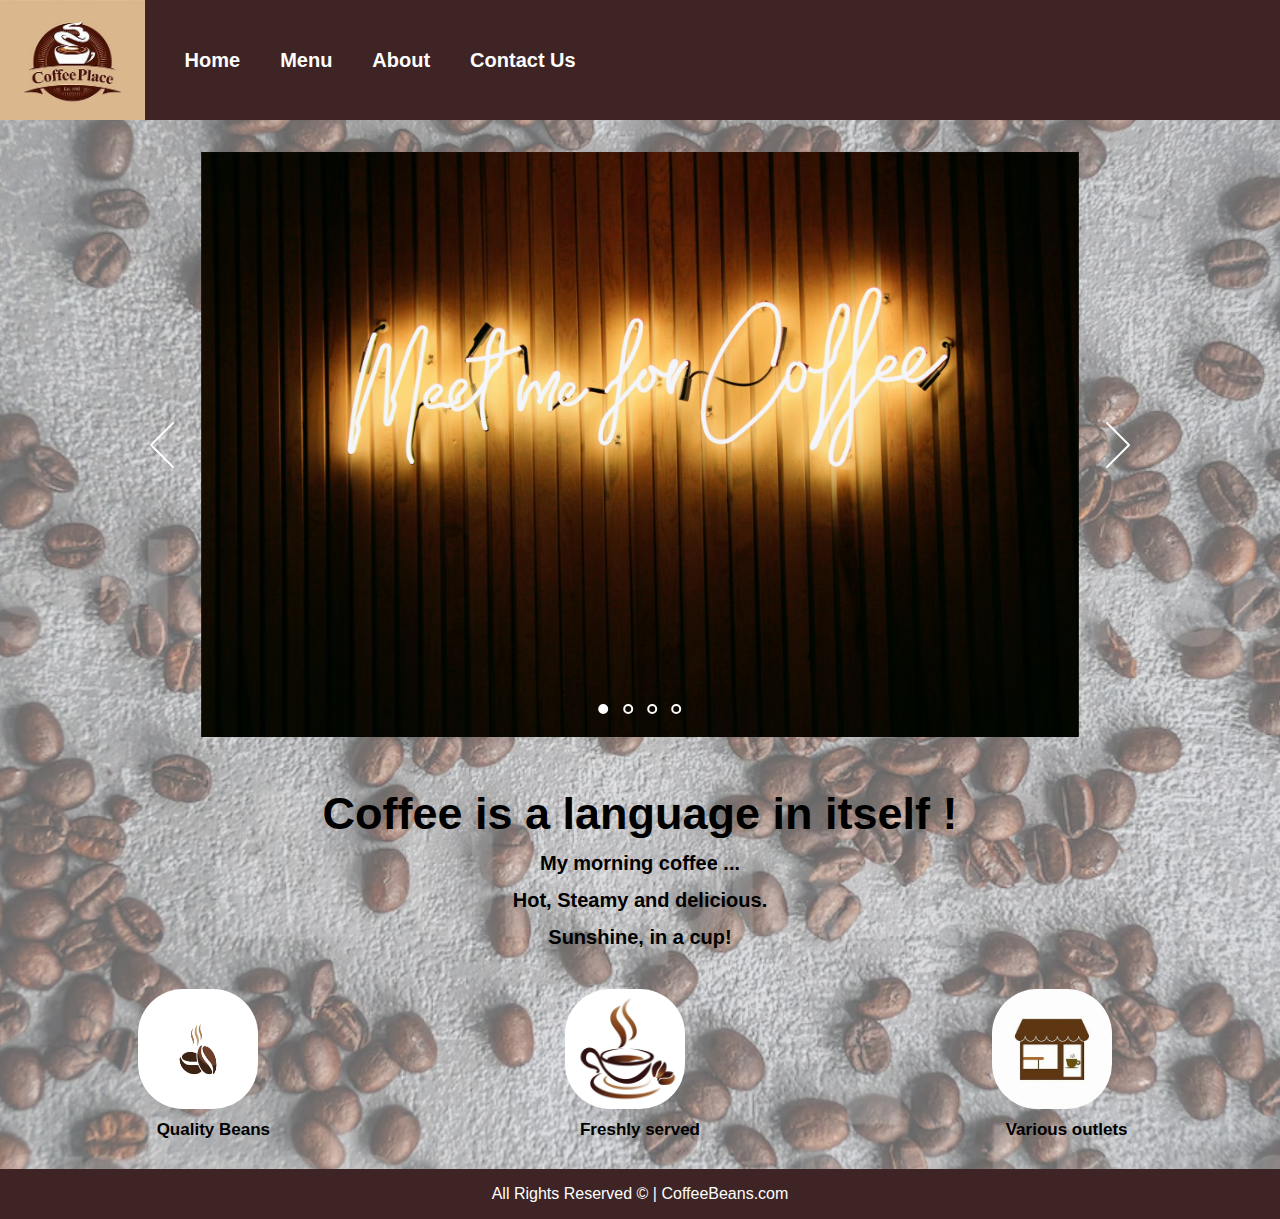
<file: index.html>
<html lang="en">
<head>
    <meta charset="UTF-8">
    <meta http-equiv="X-UA-Compatible" content="IE=edge">
    <meta name="viewport" content="width=device-width, initial-scale=1.0">
    <title>Welcome to the World of Coffee</title>
    <link rel="stylesheet" href="/css/index.css">
    <link rel="stylesheet" href="css/reset.css"> <!-- CSS reset -->
	<link rel="stylesheet" href="css/style.css"> <!-- Resource style -->
	<script src="js/modernizr.js"></script> <!-- Modernizr -->
  	
</head>
<body>
    <nav id="navbar">
        <div id="logo">
            <img src="/img/logo.jpg" alt="">
        </div>
        <ul class="navbar">
            <li><a href="/index.html">Home</a></li>
            <li><a href="/menu.html" target="_blank">Menu</a></li>
            <li><a href="/about.html" target="_blank">About</a></li>
            <li><a href="/contact.html" target="_blank">Contact Us</a></li>
        </ul>
    </nav>
    <section id="slider">
        <div class="cd-slider-wrapper">
            <ul class="cd-slider" data-step1="M1402,800h-2V0h1c0.6,0,1,0.4,1,1V800z" data-step2="M1400,800H379L771.2,0H1399c0.6,0,1,0.4,1,1V800z" data-step3="M1400,800H0V0h1399c0.6,0,1,0.4,1,1V800z" data-step4="M-2,800h2V0h-1c-0.6,0-1,0.4-1,1V800z" data-step5="M0,800h1021L628.8,0L1,0C0.4,0,0,0.4,0,1L0,800z" data-step6="M0,800h1400V0L1,0C0.4,0,0,0.4,0,1L0,800z">
                <li class="visible">
                    <div class="cd-svg-wrapper">
                        <svg viewBox="0 0 1400 800">
                            <title>Aimated SVG</title>
                            <defs>
                                <clipPath id="cd-image-1">
                                    <path id="cd-changing-path-1" d="M1400,800H0V0h1399c0.6,0,1,0.4,1,1V800z"/>
                                </clipPath>
                            </defs>
                            
                            <image height='800px' width="1400px" clip-path="url(#cd-image-1)" xlink:href="img/sliderr6.avif"></image>
                        </svg>
                    </div> <!-- .cd-svg-wrapper -->
                </li>
    
                <li>
                    <div class="cd-svg-wrapper">
                        <svg viewBox="0 0 1400 800">
                            <title>Aimated SVG</title>
                            <defs>
                                <clipPath id="cd-image-2">
                                    <path id="cd-changing-path-2" d="M1400,800H0V0h1399c0.6,0,1,0.4,1,1V800z"/>
                                </clipPath>
                            </defs>
                            
                            <image height='800px' width="1400px" clip-path="url(#cd-image-2)" xlink:href="img/sliderr5.avif"></image>
                        </svg>
                    </div> <!-- .cd-svg-wrapper -->
                </li>
    
                <li>
                    <div class="cd-svg-wrapper">
                        <svg viewBox="0 0 1400 800">
                            <title>Aimated SVG</title>
                            <defs>
                                <clipPath id="cd-image-3">
                                    <path id="cd-changing-path-3" d="M1400,800H0V0h1399c0.6,0,1,0.4,1,1V800z"/>
                                </clipPath>
                            </defs>
                            
                            <image height='800px' width="1400px" clip-path="url(#cd-image-3)" xlink:href="img/sliderr3.avif"></image>
                        </svg>
                    </div> <!-- .cd-svg-wrapper -->
                </li>
    
                <li>
                    <div class="cd-svg-wrapper">
                        <svg viewBox="0 0 1400 800">
                            <title>Aimated SVG</title>
                            <defs>
                                <clipPath id="cd-image-4">
                                    <path id="cd-changing-path-4" d="M1400,800H0V0h1399c0.6,0,1,0.4,1,1V800z"/>
                                </clipPath>
                            </defs>
                            
                            <image height='800px' width="1400px" clip-path="url(#cd-image-4)" xlink:href="img/sliderrr1.avif"></image>
                        </svg>
                    </div> <!-- .cd-svg-wrapper -->
                </li>
                
            </ul> <!-- .cd-slider -->
    
            <ul class="cd-slider-navigation">
                <li><a href="#0" class="next-slide">Next</a></li>
                <li><a href="#0" class="prev-slide">Prev</a></li>
            </ul> <!-- .cd-slider-navigation -->
    
            <ol class="cd-slider-controls">
                <li class="selected"><a href="#0"><em>Item 1</em></a></li>
                <li><a href="#0"><em>Item 2</em></a></li>
                <li><a href="#0"><em>Item 3</em></a></li>
                <li><a href="#0"><em>Item 4</em></a></li>
            </ol> <!-- .cd-slider-controls -->
        </div> <!-- .cd-slider-wrapper -->
    <script src="js/jquery-2.1.4.js"></script>
    <script src="js/jquery.mobile.custom.min.js"></script>
    <script src="js/snap.svg-min.js"></script>
    <script src="js/main.js"></script> <!-- Resource jQuery -->
    </section>
    <section id="both">

        <div id="content">
            <h1>Coffee is a language in itself !</h1>
            
            <p>
               My morning coffee ...
            </p>
            <p>
                Hot, Steamy and delicious.
            </p>
            <p>
                Sunshine, in a cup!
            </p>

        </div>

        <div id="box">
            <div class="container"><img src="/img/icon1.jpg" alt=""><h2>Quality Beans</h2></div>
            <div class="container"><img src="/img/icon2.jpg" alt=""><h2>Freshly served</h2></div>
            <div class="container"><img src="/img/icon3.jpg" alt=""><h2>Various outlets</h2></div>
        </div>
        <footer>
            <p>
            All Rights Reserved &copy; | CoffeeBeans.com
            </p>
        </footer>
    </section>
</body>
</html>
</file>
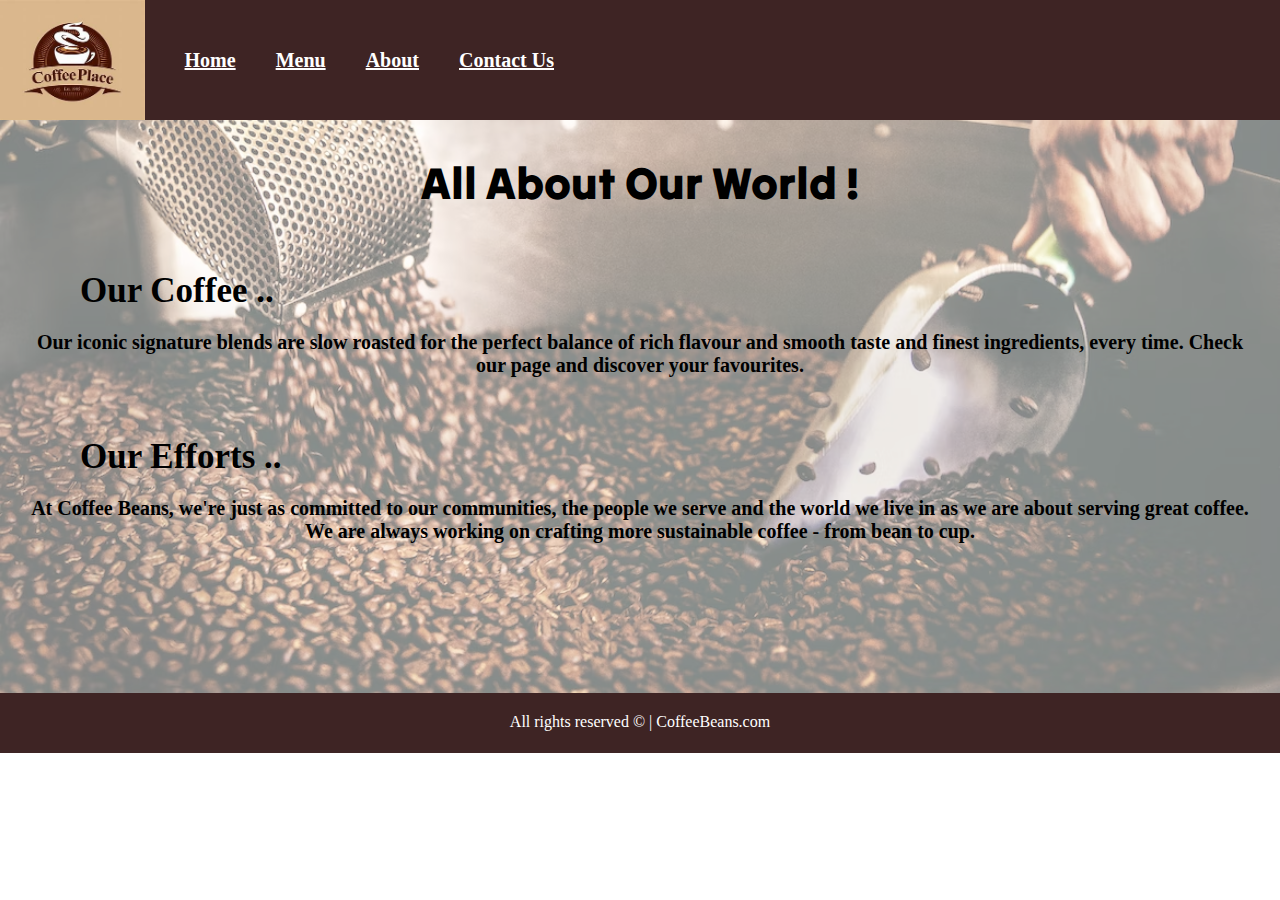
<file: about.html>
<html lang="en">
<head>
    <meta charset="UTF-8">
    <meta http-equiv="X-UA-Compatible" content="IE=edge">
    <meta name="viewport" content="width=device-width, initial-scale=1.0">
    <title>All about US</title>
    <link rel="stylesheet" href="/css/about.css">
    <link rel="preconnect" href="https://fonts.googleapis.com">
    <link rel="preconnect" href="https://fonts.gstatic.com" crossorigin>
    <link href="https://fonts.googleapis.com/css2?family=Tilt+Warp&display=swap" rel="stylesheet">
</head>
<body>
    <nav id="navbar">
        <div id="logo">
            <img src="/img/logo.jpg" alt="">
        </div>
        <ul class="navbar">
            <li><a href="/index.html">Home</a></li>
            <li><a href="/menu.html" target="_blank">Menu</a></li>
            <li><a href="/about.html" target="_blank">About</a></li>
            <li><a href="/contact.html" target="_blank">Contact Us</a></li>
        </ul>
    </nav>

    <div id="home">
        <h1>All About Our World !</h1>

        <h2>Our Coffee ..</h2>
        <p>
            Our iconic signature blends are slow roasted for the perfect balance of rich flavour and smooth taste and finest ingredients, every time. Check our page and discover your favourites.
        </p>

        <h2>Our Efforts ..</h2>
        <p>
            At Coffee Beans, we're just as committed to our communities, the people we serve and the world we live in as we are about serving great coffee. We are always working on crafting more sustainable coffee - from bean to cup.
        </p>
    </div>

    <footer>
        All rights reserved &copy; | CoffeeBeans.com
    </footer>
</body>
</html>
</file>
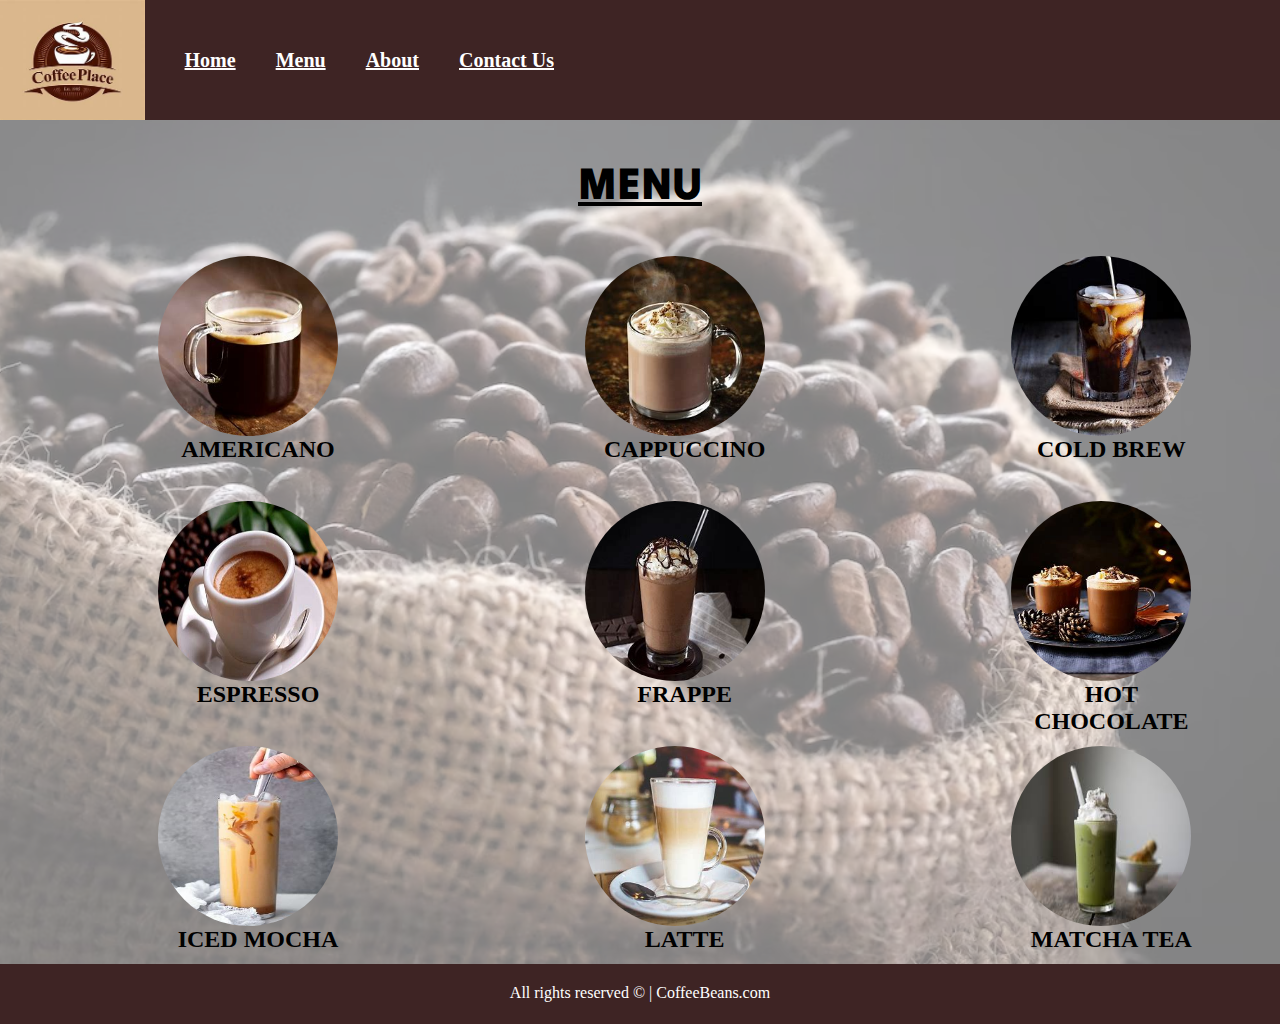
<file: menu.html>
<html lang="en">
<head>
    <meta charset="UTF-8">
    <meta http-equiv="X-UA-Compatible" content="IE=edge">
    <meta name="viewport" content="width=device-width, initial-scale=1.0">
    <title>Coffee Menu</title>
    <link rel="stylesheet" href="/css/menu.css">
    <link rel="preconnect" href="https://fonts.googleapis.com">
<link rel="preconnect" href="https://fonts.gstatic.com" crossorigin>
<link href="https://fonts.googleapis.com/css2?family=Tilt+Warp&display=swap" rel="stylesheet">
</head>
<body>
    <nav id="navbar">
        <div id="logo">
            <img src="/img/logo.jpg" alt="">
        </div>
        <ul class="navbar">
            <li><a href="/index.html">Home</a></li>
            <li><a href="/menu.html" target="_blank">Menu</a></li>
            <li><a href="/about.html" target="_blank">About</a></li>
            <li><a href="/contact.html" target="_blank">Contact Us</a></li>
        </ul>
    </nav>
    <header>

        <h1>MENU</h1>
        <div id="menu">
            <div class="item"> <img src="/img/Americano.jpg" alt=""><h2>AMERICANO</h2></div>
            <div class="item"> <img src="/img/cappuccino.jpg" alt=""><h2>CAPPUCCINO</h2></div>
            <div class="item"> <img src="/img/cold breww.jpg" alt=""><h2>COLD BREW</h2></div>
            <div class="item"> <img src="/img/espressoo.jpg" alt=""><h2>ESPRESSO</h2></div>
            <div class="item"> <img src="/img/frappeeee.jpg" alt=""><h2>FRAPPE</h2></div>
            <div class="item"> <img src="/img/hot chocolate.jpg" alt=""><h2>HOT CHOCOLATE</h2></div>
            <div class="item"> <img src="/img/iced mochaa.jpg" alt=""><h2>ICED MOCHA</h2></div>
            <div class="item"> <img src="/img/latte.jpg" alt=""><h2>LATTE</h2></div>
            <div class="item"> <img src="/img/iced matcha.jpg" alt=""><h2>MATCHA TEA</h2></div>
        </div>
    </header>
    <br>
    <footer>
        All rights reserved &copy; | CoffeeBeans.com
    </footer>
</body>
</html>
</file>
<file: css/index.css>
*{
    margin: 0px;
    padding: 0px;
    
}
#navbar{
    display: flex;
    background-color: rgb(62 36 36);
    color: white;
    height: 120px;
    z-index: -1;
}
div img{
    padding: 0px;
    height: 120px;
    z-index: 0;
}
nav ul{
    padding: 20px;
    display: flex;
    float: right;
}
nav ul li{
    display: flex;
    align-items: center;
}

nav ul li a{
    color: white;
    padding: 10px 20px;
    font-size: 20px;
    font-weight: bolder;
}

nav ul li a:hover{
    color: black;
    border: 2px solid black;
    border-radius: 60px;
    background-color: white;
    text-decoration: underline;
}

body{
    background: url("/img/background.jpg") center center no-repeat;
}

#content{
    display: flex;
    flex-direction: column;
    height: 45px;
    justify-content: center;
    align-items: center;
    padding: 100px 200px;
}

#content h1{
    font-size: 45px;
    font-weight: bolder;
}

#content p{
    padding-top: 17px;
    font-size: 17px;
    font-weight: bolder;
    text-align: justify;
    font-weight: bolder;
    font-size: 20px;
}

#box{
    margin-top: 20px;
    margin-bottom: 30px;
    display: flex;
    justify-content: space-around;
}

.container{
    display: flex;
    height: 150px;
    width: 150px;
    /* border: 2px solid red; */
    flex-direction: column;
}
.container img{
    height: 120px;
    width: 120px;
    border-radius: 45px;
}
#both::before{
    content: "";
    background: url('/img/bg3.avif')no-repeat center center/cover;
    position: absolute;
    z-index: -1;
    opacity: 0.6;
    top: 0%;
    bottom: 0%;
    height: 1170px;
    width: 100%;
}

.container h2{
    padding-top: 12px;
    font-size: 17px;
    font-weight: bolder;
    text-align: center;
}

footer p{
    display: flex;
    align-items: center;
    justify-content: center;
    padding-left: 350px;
    padding: 20px;
    color: white;
    height: 50px;
    background-color: rgb(62 36 36);
}
</file>
<file: css/style.css>
/* -------------------------------- 

Primary style

-------------------------------- */
*, *::after, *::before {
  box-sizing: border-box;
}

html {
  font-size: 62.5%;
}

body {
  font-size: 1.6rem;
  font-family: "Source Sans Pro", sans-serif;
  /* color: #ffffff; */
  /* background-color: #00171F; */
}

a {
  color: #00A7E1;
  text-decoration: none;
}

img, svg, image {
  max-width: 100%;
}

header {
  position: relative;
  padding: 2em 0;
}
header h1 {
  width: 90%;
  text-align: center;
  margin: 0 auto;
  font-size: 2rem;
}
@media only screen and (min-width: 768px) {
  header {
    padding: 4em 0 2em;
  }
  header h1 {
    font-size: 3.2rem;
    font-weight: 300;
  }
}

.cd-filter {
  /* SVG animation style switcher - not needed in production */
  margin-top: 1em;
  text-align: center;
}
.cd-filter li {
  display: inline-block;
  margin: 4px;
}
.cd-filter a {
  display: block;
  border-bottom: 2px solid rgba(76, 92, 98, 0);
  padding: .8em 1em;
  font-size: 1.2rem;
  font-weight: bold;
  text-transform: uppercase;
  letter-spacing: .1em;
  color: #4c5c62;
}
.no-touch .cd-filter a:hover {
  border-bottom: 2px solid rgba(76, 92, 98, 0.6);
}
.cd-filter a.selected {
  color: #00A7E1;
  border-bottom: 2px solid rgba(0, 167, 225, 0.4);
}
.no-touch .cd-filter a.selected:hover {
  border-bottom: 2px solid rgba(0, 167, 225, 0.4);
}
@media only screen and (min-width: 768px) {
  .cd-filter {
    margin-top: 2em;
  }
}

/* -------------------------------- 

Slider

-------------------------------- */
.cd-slider-wrapper {
  position: relative;
  width: 90%;
  max-width: 1024px;
  margin: 2em auto;
  /* hide horizontal scrollbar on IE11 */
  overflow-x: hidden;
}

.cd-slider > li {
  position: absolute;
  top: 0;
  left: 0;
  width: 100%;
  opacity: 0;
  /* hide vertical scrollbar on IE11 */
  overflow: hidden;
}
.cd-slider > li.visible {
  position: relative;
  z-index: 2;
  opacity: 1;
}
.cd-slider > li.is-animating {
  z-index: 3;
  opacity: 1;
}

.cd-slider .cd-svg-wrapper {
  /* using padding Hack to fix bug on IE - svg height not properly calculated */
  height: 0;
  padding-bottom: 57.15%;
}

.cd-slider-wrapper svg {
  position: absolute;
  top: 0;
  left: 0;
  width: 100%;
  height: 100%;
}

/* -------------------------------- 

Slider navigation

-------------------------------- */
.cd-slider-navigation li {
  position: absolute;
  z-index: 3;
  top: 50%;
  bottom: auto;
  -webkit-transform: translateY(-50%);
  -moz-transform: translateY(-50%);
  -ms-transform: translateY(-50%);
  -o-transform: translateY(-50%);
  transform: translateY(-50%);
  right: 10px;
  height: 48px;
  width: 48px;
}
.cd-slider-navigation li a {
  display: block;
  height: 100%;
  overflow: hidden;
  text-indent: 100%;
  white-space: nowrap;
  color: transparent;
  background: url(../img/cd-icon-arrows.svg) no-repeat 0 0;
  -webkit-transition: -webkit-transform 0.2s;
  -moz-transition: -moz-transform 0.2s;
  transition: transform 0.2s;
}
.no-touch .cd-slider-navigation li a:hover {
  -webkit-transform: scale(1.1);
  -moz-transform: scale(1.1);
  -ms-transform: scale(1.1);
  -o-transform: scale(1.1);
  transform: scale(1.1);
}
.cd-slider-navigation li:last-of-type {
  left: 10px;
  right: auto;
}
.cd-slider-navigation li:last-of-type a {
  background-position: -48px 0;
}

/* -------------------------------- 

Slider dots/controls 

-------------------------------- */
.cd-slider-controls {
  position: absolute;
  bottom: 20px;
  left: 50%;
  right: auto;
  -webkit-transform: translateX(-50%);
  -moz-transform: translateX(-50%);
  -ms-transform: translateX(-50%);
  -o-transform: translateX(-50%);
  transform: translateX(-50%);
  z-index: 3;
  text-align: center;
  width: 90%;
}
.cd-slider-controls::after {
  clear: both;
  content: "";
  display: table;
}
.cd-slider-controls li {
  display: inline-block;
  margin-right: 10px;
}
.cd-slider-controls li:last-of-type {
  margin-right: 0;
}
.cd-slider-controls li.selected a {
  background-color: #ffffff;
}
.cd-slider-controls a {
  display: block;
  /* image replacement */
  overflow: hidden;
  text-indent: 100%;
  white-space: nowrap;
  color: transparent;
  height: 10px;
  width: 10px;
  border-radius: 50%;
  border: 2px solid #ffffff;
}
.no-touch .cd-slider-controls a:hover {
  background-color: #ffffff;
}
</file>
<file: css/about.css>
*{
    margin: 0px;
    padding: 0px;
}

#navbar{
    display: flex;
    background-color: rgb(62 36 36);
    color: white;
    height: 120px;
    z-index: -1;
}
#logo img{
    padding: 0px;
    height: 120px;
    z-index: 0;
}
nav ul{
    padding: 20px;
    display: flex;
    float: right;
}
nav ul li{
    display: flex;
    align-items: center;
}
nav ul li a{
    color: white;
    padding: 10px 20px;
    font-size: 20px;
    font-weight: bolder;
}
nav ul li a:hover{
    color: black;
    border: 2px solid black;
    border-radius: 60px;
    background-color: white;
    text-decoration: underline;
}

#home::before{
    content: "";
    position: absolute;
    height: 700px;
    background: url("/img/sliderr2.avif") no-repeat center center/cover;
    z-index: -1;
    top: 0;
    width: 100%;
    opacity: 0.5;
}

h1{

    padding-top: 34px;
    text-align: center;
    font-weight: 900;
    font-size: 45px;
    font-family: 'Tilt Warp', cursive;
}

h2{
    padding-left: 80px;
    padding-bottom: 20px;
    padding-top: 60px;
    font-weight: 600px;
    font-size: 35px;
}

p{
    padding-left: 20px;
    padding-right: 20px;
    font-size: 20px;
    font-weight: bolder;
    text-align: center;
}

footer{
    display: flex;
    margin-top: 150px;
    justify-content: center;
    padding-left: 350px;
    padding: 20px;
    color: white;
    height: 20px;
    background-color: rgb(62 36 36);
}
</file>
<file: css/menu.css>
*{
    margin: 0px;
    padding: 0px;
}

#navbar{
    display: flex;
    background-color: rgb(62 36 36);
    color: white;
    height: 120px;
    z-index: -1;
}
#logo img{
    padding: 0px;
    height: 120px;
    z-index: 0;
}
nav ul{
    padding: 20px;
    display: flex;
    float: right;
}
nav ul li{
    display: flex;
    align-items: center;
}

nav ul li a{
    color: white;
    padding: 10px 20px;
    font-size: 20px;
    font-weight: bolder;
}

nav ul li a:hover{
    color: black;
    border: 2px solid black;
    border-radius: 60px;
    background-color: white;
    text-decoration: underline;
}

header:before{
    content: "";
    background: url('/img/bg1.avif')no-repeat center center/cover;
    position: absolute;
    z-index: -1;
    opacity: 0.5;
    top: 0%;
    bottom: 0%;
    height: 1000px;
    width: 100%;
}

#menu{
    display:grid;
    grid-template-columns: repeat(auto-fit , minmax(400px,1fr));
}

.item{
    height: 200px;
    width: 200px;
    margin-left: 158px;
    margin-top: 45px;
}

h1{
    padding-top: 34px;
    text-align: center;
    font-weight: 900;
    font-size: 45px;
    font-family: 'Tilt Warp', cursive;
    text-decoration: underline;
}

.item img{
    height: 180px;
    width: 180px;
    border-radius: 250px;
}

h2{
    text-align: center;
}

footer{
    display: flex;
    justify-content: center;
    padding-left: 350px;
    padding: 20px;
    color: white;
    height: 20px;
    background-color: rgb(62 36 36);
}
</file>
